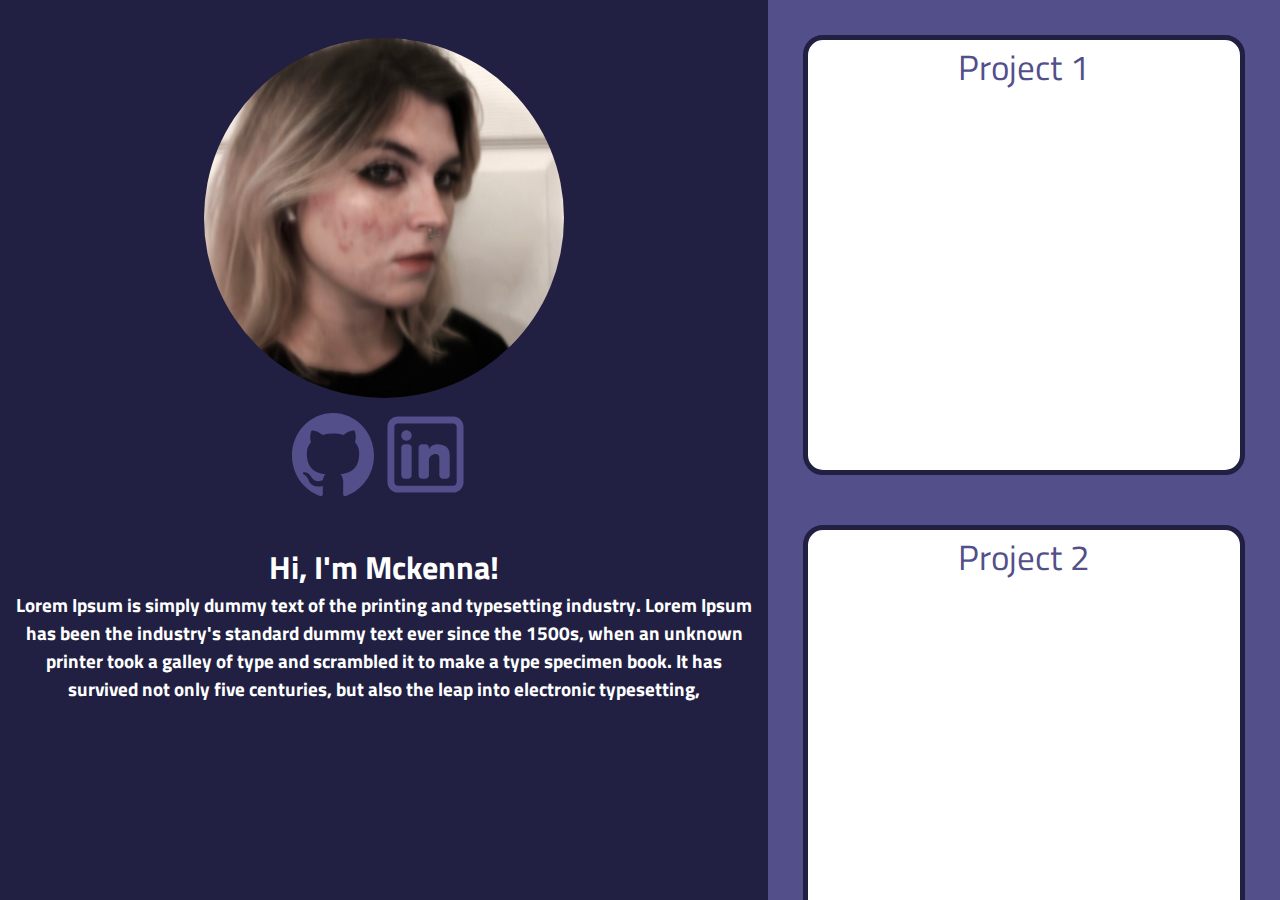
<file: index2.html>
<!DOCTYPE html>
<html lang="en">
<head>
    <meta charset="UTF-8">
    <meta name="viewport" content="width=device-width, initial-scale=1.0">
    <link rel="preconnect" href="https://fonts.googleapis.com">
<link rel="preconnect" href="https://fonts.gstatic.com" crossorigin>
<link href="https://fonts.googleapis.com/css2?family=Titillium+Web&display=swap" rel="stylesheet">
    <link rel="stylesheet" href="style2.css">
    <title>Mckenna Koetitz</title>
</head>
<body>
    
    <div class="container">
        <div class="me">

            <div class="face">
                <img class="pfp" src="images/cool-pfp.jpeg" alt="me but cool">
                
                <div class="social-medias">
                    <a href="https://www.github.com/mckenkoe" target="_blank" rel="noopener noreferrer"><img src="images/github.svg" alt="Github"></a>
                    <a href="https://www.linkedin.com/in/mckenkoe/" target="_blank" rel="noopener noreferrer"><img src="images/linkedin.svg" alt="Linkedin"></a>
                    <a href="#"></a>
                </div>
            </div>


            <div class="about">
                <h1>Hi, I'm Mckenna!</h1>
                <h3>
                    Lorem Ipsum is simply dummy text of the printing and typesetting industry. Lorem Ipsum has been the industry's standard dummy text ever since the 1500s, when an unknown printer took a galley of type and scrambled it to make a type specimen book. It has survived not only five centuries, but also the leap into electronic typesetting,
                </h3>
            </div>

        </div>

        <div class="icons">
            <div class="icon-item">
                Project 1
            </div>
            <div class="icon-item">
                Project 2
            </div>
            <div class="icon-item">
                Project 3
            </div>
            <div class="icon-item">
                Project 4
            </div>
        </div>
    </div>

</body>
</html>
</file>
<file: style2.css>
* {
    box-sizing: border-box;
    margin: 0;

}

html,
body {
    margin: 0;
    padding: 0;
    height: 100%;
    width: 100%;
    background-color: rgb(33, 31, 66);
}


/* NEED TO EDIT MOILE !!!  */

.about {
    display: block;
    padding: 1rem;
    /* margin: auto; */
    color: white;
    font-family: "Titillium Web";
    text-align: center;
}

.container {
    display: flex;
    height: 100%;
    /* width: 75%; */
    /* margin: auto; */
    /* background-color: lightblue; */
    flex-direction: column;
    flex-wrap: wrap;
}

.me {
    /* background-color: pink; */
    display: flex;
    flex-flow: column;
    height: 100%;
    width: 60%;
}

.face {
    margin: 5% auto;
    height: 50%;
}

.pfp {
    display: block;
    object-fit: cover;
    border-radius: 360px;
    height: 40vh;
    width: 40vh;
    margin: auto;
}

@media only screen and (max-width: 600px) {
    .pfp {
        padding: 20px;
        margin: 10px;
    }
}

.social-medias {
    margin: auto;
    height: 25%;
    text-align: center;
    padding: 15px;
    display: flex;
    flex-direction: row;
    gap: 10px;
    justify-content: center;
}


.icons {
    height: 50%;
    background-color: rgb(82, 79, 138);
    padding: 10px;
    display: flex;
    flex-flow: row wrap;
    height: 100%;
    width: 40%;
    overflow: auto;
}

.icon-item {
    margin: 25px;
    width: 100%;
    height: 50%;
    font-size: 35px;
    background-color: white;
    border-color: rgb(33, 31, 66);
    border-style: solid;
    border-radius: 20px;
    border-width: 5px;

    font-family: "Titillium Web";
    text-align: center;
    color: rgb(82, 79, 138);
}

.social-medias img {
    height: 100%;
    /* margin: 0 5px; */
}

.social-medias a:hover {
    color: rgb(82, 79, 138);
}


/* mobile format!!*/
@media screen and (max-width: 600px) {
    .container{
        flex-direction: row;
    }
    .me{
        width: 100%;
        height: 100%;
        margin-bottom: 15%;
        padding: 0 5%;
    }

    .face{
        margin: 0 auto;
    }

    .face img{
        margin-bottom: 0;
    }

    .social-medias img{
        height: 75%;
    }

    .icons{
        height: 100%;
        width: 100%;
    }
}

/* @media screen and (min-width: 600px ) {
    .me{
        width: 100%;
        height: 100%;
        margin-bottom: 15%;
        padding: 0 5%;
    }

    .face{
        margin: 0 auto;
    }

    .face img{
        margin-bottom: 0;
    }

    .social-medias img{
        height: 75%;
    }

    .icons{
        height: 100%;
        width: 100%;
    }
} */
</file>
